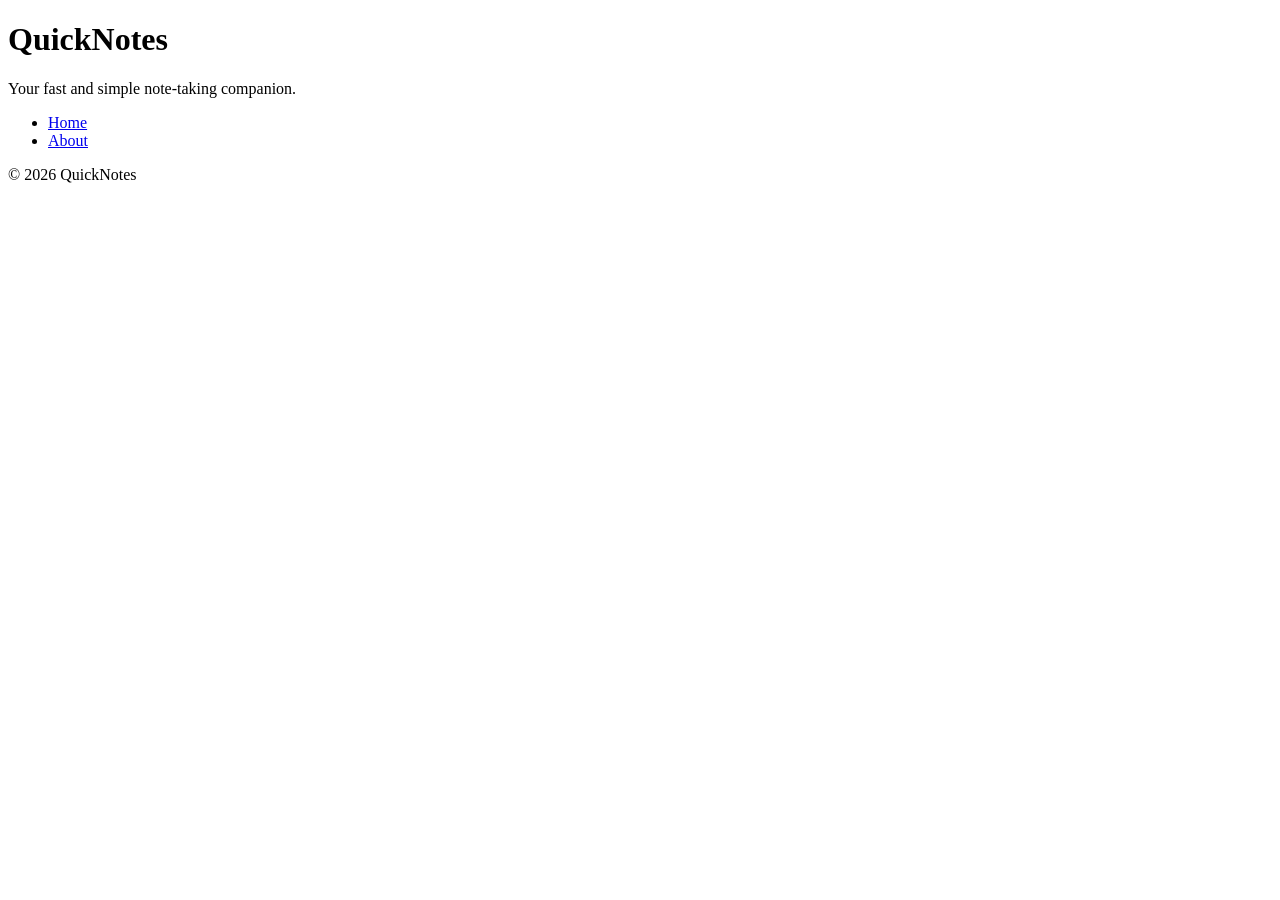
<file: day 1/index.html>
<!DOCTYPE html>
<html lang="en">
<head>
    <meta charset="UTF-8">
    <meta name="viewport" content="width=device-width, initial-scale=1.0">
    <title>QuickNotes - Home</title>
</head>
<body>
    <header>
        <h1>QuickNotes</h1>
        <p>Your fast and simple note-taking companion.</p>
        <nav>
            <ul>
                <li><a href="index.html">Home</a></li>
                <li><a href="about.html">About</a></li>
            </ul>
        </nav>
    </header>

    <main>

    </main>

    <footer>
        <p>&copy; 2026 QuickNotes</p>
    </footer>
</body>
</html>
</file>
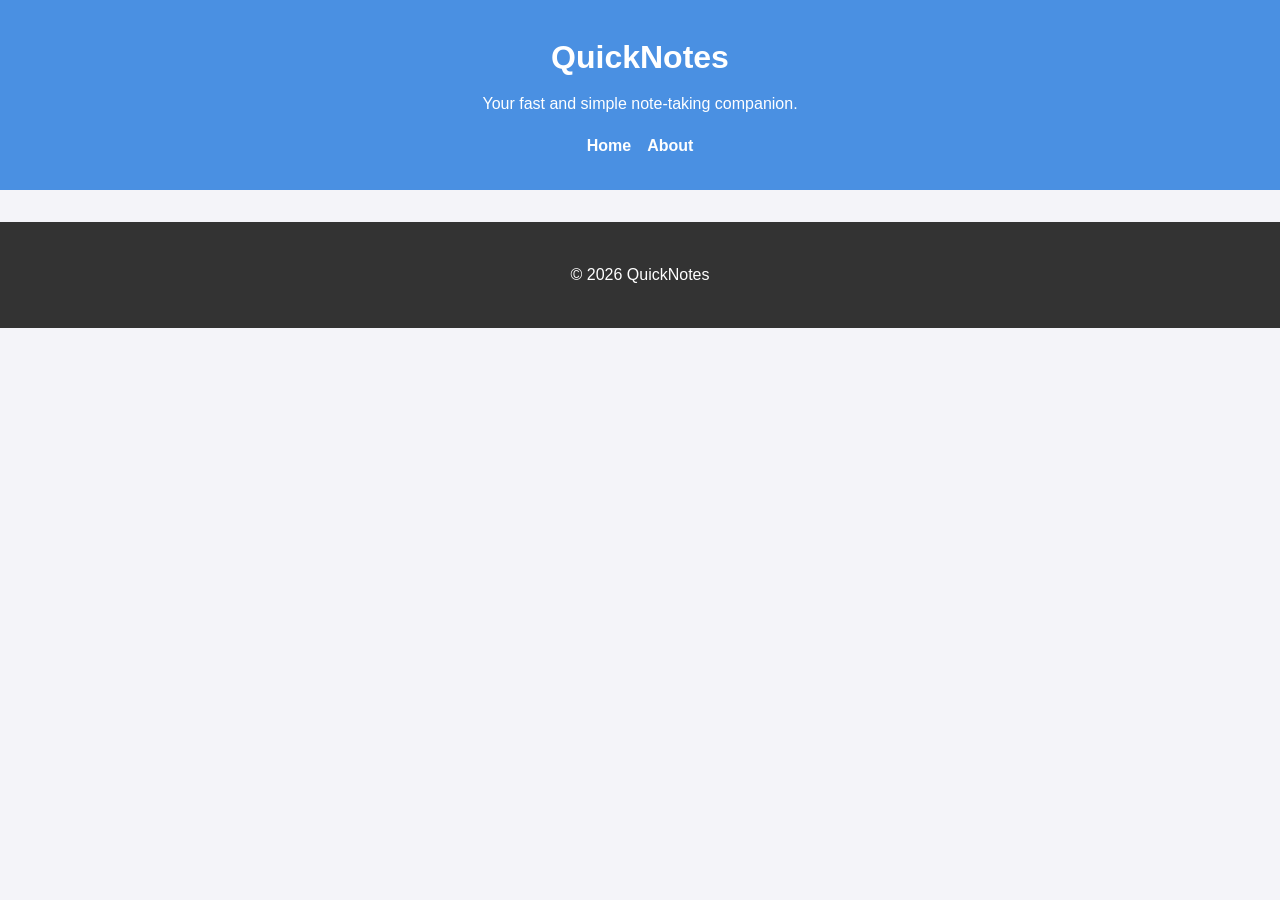
<file: day 2/index.html>
<!DOCTYPE html>
<html lang="en">
<head>
    <meta charset="UTF-8">
    <meta name="viewport" content="width=device-width, initial-scale=1.0">
    <title>QuickNotes - Home</title>
    <link rel="stylesheet" href="styles.css">
</head>
<body>
    <header>
        <h1>QuickNotes</h1>
        <p>Your fast and simple note-taking companion.</p>
        <nav>
            <ul>
                <li><a href="index.html">Home</a></li>
                <li><a href="about.html">About</a></li>
            </ul>
        </nav>
    </header>

    <main>
        <!-- Your existing lab content goes here -->
    </main>

    <footer>
        <p>&copy; 2026 QuickNotes</p>
    </footer>
</body>
</html>
</file>
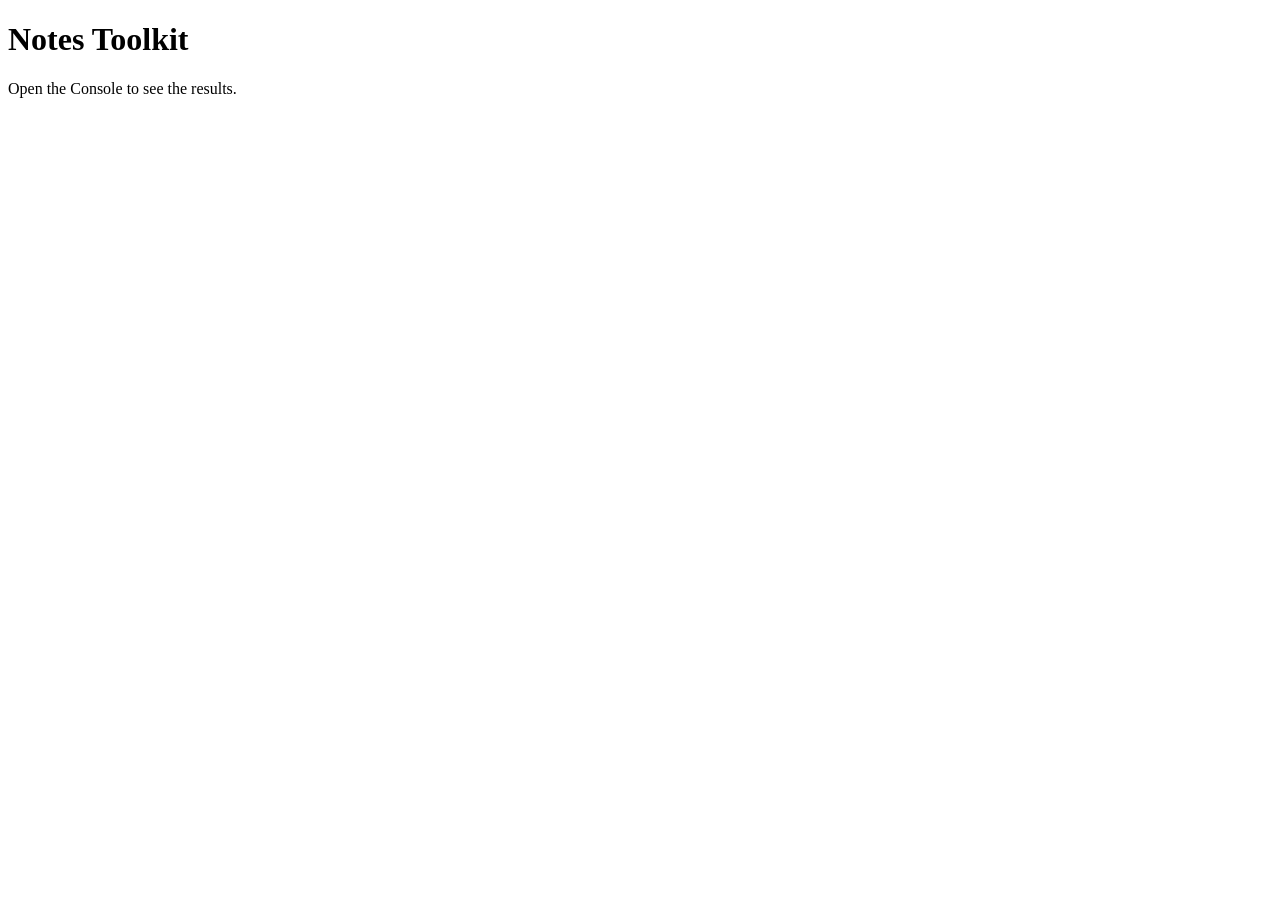
<file: day 3/index.html>
<!DOCTYPE html>
<html lang="en">
<head>
    <meta charset="UTF-8">
    <meta name="viewport" content="width=device-width, initial-scale=1.0">
    <title>Notes Toolkit</title>
    <script src="script.js" defer></script>
</head>
<body>
    <h1>Notes Toolkit</h1>
    <p>Open the Console to see the results.</p>
</body>
</html>
</file>
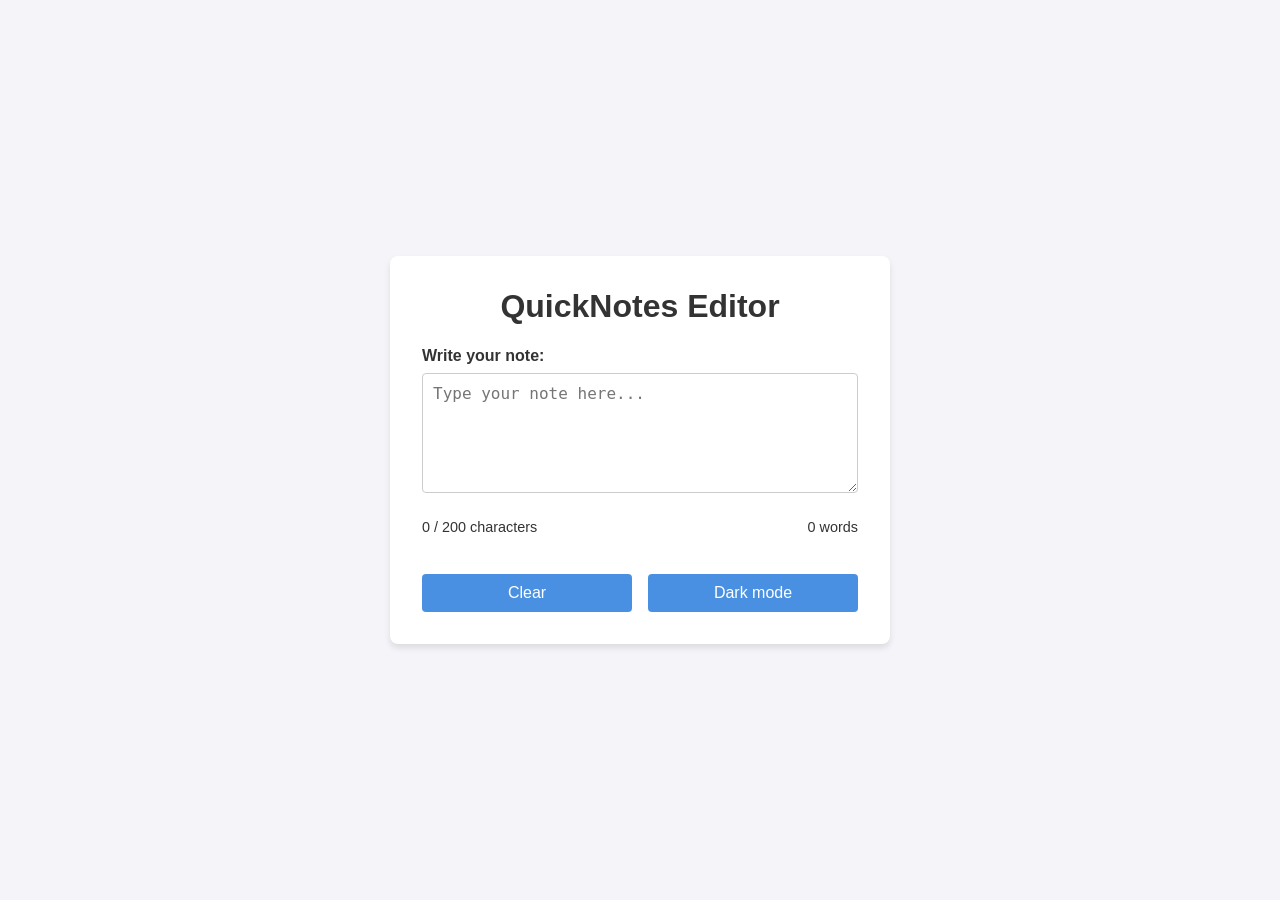
<file: day 4/index.html>
<!DOCTYPE html>
<html lang="en">
<head>
    <meta charset="UTF-8">
    <meta name="viewport" content="width=device-width, initial-scale=1.0">
    <title>QuickNotes - Day 4</title>
    <link rel="stylesheet" href="styles.css">
    <script src="script.js" defer></script>
</head>
<body>
    <main class="container">
        <h1>QuickNotes Editor</h1>
        
        <div class="editor-group">
            <label for="note-text">Write your note:</label>
            <textarea id="note-text" placeholder="Type your note here..."></textarea>
            
            <div class="counters">
                <p id="char-count">0 / 200 characters</p>
                <p id="word-count">0 words</p>
            </div>
        </div>

        <div class="button-group">
            <button id="clear-btn">Clear</button>
            <button id="theme-toggle">Dark mode</button>
        </div>
    </main>
</body>
</html>
</file>
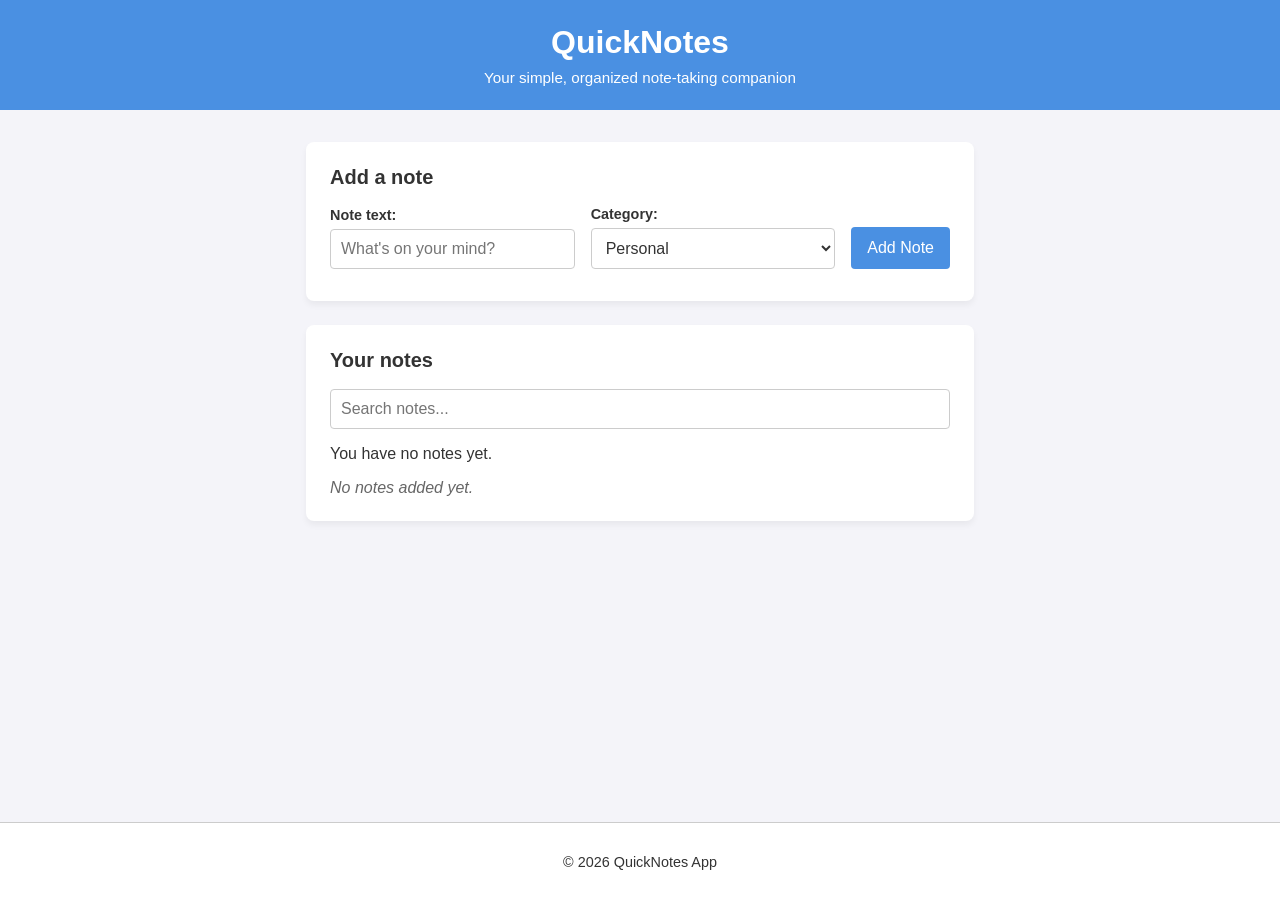
<file: quicknotes-app/index.html>
<!DOCTYPE html>
<html lang="en">
<head>
    <meta charset="UTF-8">
    <meta name="viewport" content="width=device-width, initial-scale=1.0">
    <title>QuickNotes App</title>
    <link rel="stylesheet" href="style.css">
    <script src="script.js" defer></script>
</head>
<body>
    <header>
        <h1>QuickNotes</h1>
        <p>Your simple, organized note-taking companion</p>
    </header>

    <main class="container">
        <section class="card">
            <h2>Add a note</h2>
            <form id="note-form">
                <div class="form-group">
                    <label for="note-input">Note text:</label>
                    <input type="text" id="note-input" placeholder="What's on your mind?">
                </div>

                <div class="form-group">
                    <label for="note-category">Category:</label>
                    <select id="note-category">
                        <option value="personal">Personal</option>
                        <option value="work">Work</option>
                        <option value="study">Study</option>
                    </select>
                </div>

                <button type="submit">Add Note</button>
            </form>
            <p id="error-message" class="error-text"></p>
        </section>

        <section class="card">
            <h2>Your notes</h2>
            <div class="form-group">
                <input type="text" id="search-input" placeholder="Search notes...">
            </div>
            <p id="note-count">You have no notes yet.</p>
            <ul id="notes-list"></ul>
        </section>
    </main>

    <footer>
        <p>&copy; 2026 QuickNotes App</p>
    </footer>
</body>
</html>
</file>
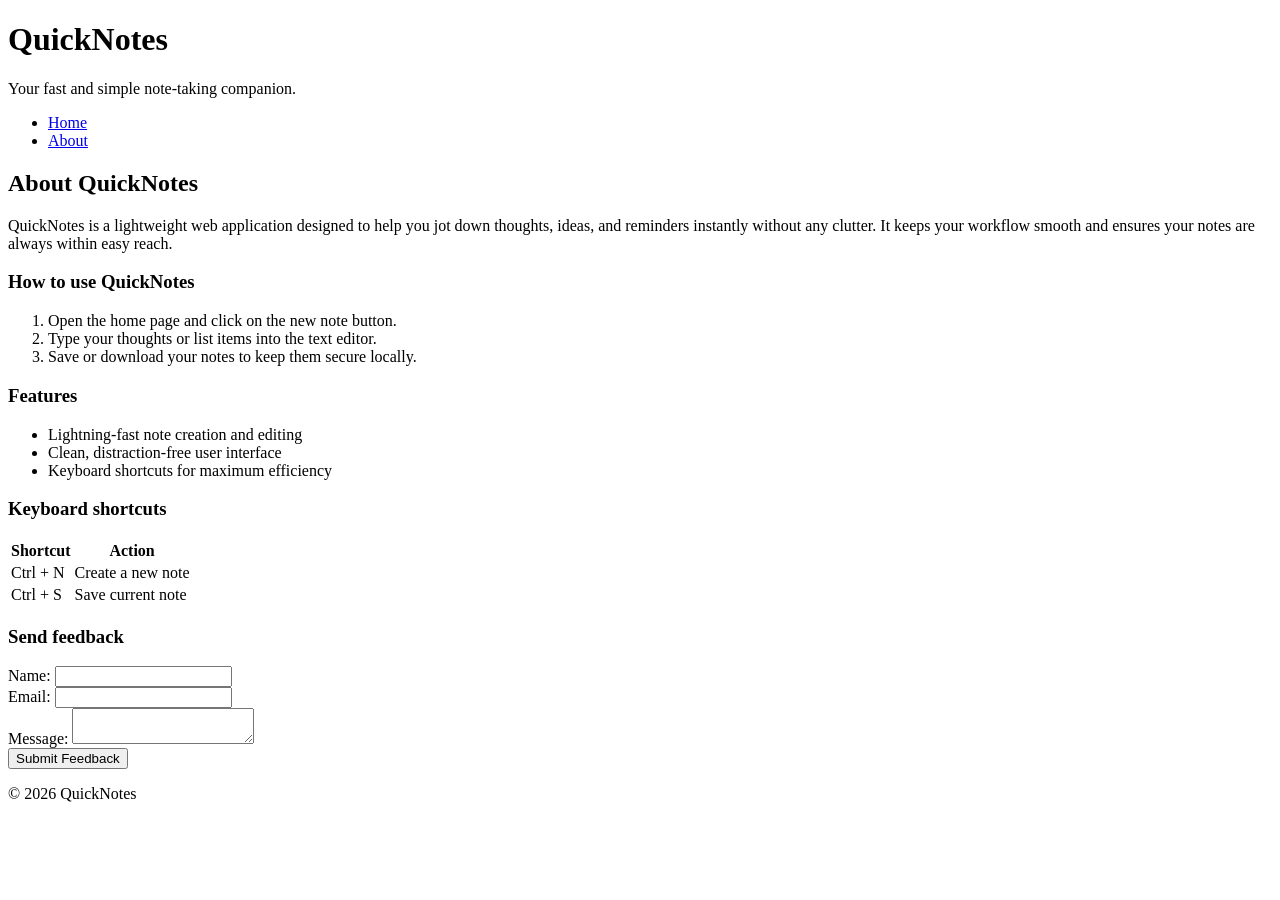
<file: day 1/about.html>
<!DOCTYPE html>
<html lang="en">
<head>
    <meta charset="UTF-8">
    <meta name="viewport" content="width=device-width, initial-scale=1.0">
    <title>About QuickNotes</title>
</head>
<body>
    <header>
        <h1>QuickNotes</h1>
        <p>Your fast and simple note-taking companion.</p>
        <nav>
            <ul>
                <li><a href="index.html">Home</a></li>
                <li><a href="about.html">About</a></li>
            </ul>
        </nav>
    </header>

    <main>
        <h2>About QuickNotes</h2>
        <p>QuickNotes is a lightweight web application designed to help you jot down thoughts, ideas, and reminders instantly without any clutter. It keeps your workflow smooth and ensures your notes are always within easy reach.</p>

        <section>
            <h3>How to use QuickNotes</h3>
            <ol>
                <li>Open the home page and click on the new note button.</li>
                <li>Type your thoughts or list items into the text editor.</li>
                <li>Save or download your notes to keep them secure locally.</li>
            </ol>
        </section>

        <section>
            <h3>Features</h3>
            <ul>
                <li>Lightning-fast note creation and editing</li>
                <li>Clean, distraction-free user interface</li>
                <li>Keyboard shortcuts for maximum efficiency</li>
            </ul>
        </section>

        <section>
            <h3>Keyboard shortcuts</h3>
            <table>
                <thead>
                    <tr>
                        <th>Shortcut</th>
                        <th>Action</th>
                    </tr>
                </thead>
                <tbody>
                    <tr>
                        <td>Ctrl + N</td>
                        <td>Create a new note</td>
                    </tr>
                    <tr>
                        <td>Ctrl + S</td>
                        <td>Save current note</td>
                    </tr>
                </tbody>
            </table>
        </section>

        <section>
            <h3>Send feedback</h3>
            <form action="#" method="POST">
                <div>
                    <label for="name">Name:</label>
                    <input type="text" id="name" name="name" required>
                </div>
                <div>
                    <label for="email">Email:</label>
                    <input type="email" id="email" name="email" required>
                </div>
                <div>
                    <label for="message">Message:</label>
                    <textarea id="message" name="message" required></textarea>
                </div>
                <div>
                    <button type="submit">Submit Feedback</button>
                </div>
            </form>
        </section>
    </main>

    <footer>
        <p>&copy; 2026 QuickNotes</p>
    </footer>
</body>
</html>
</file>
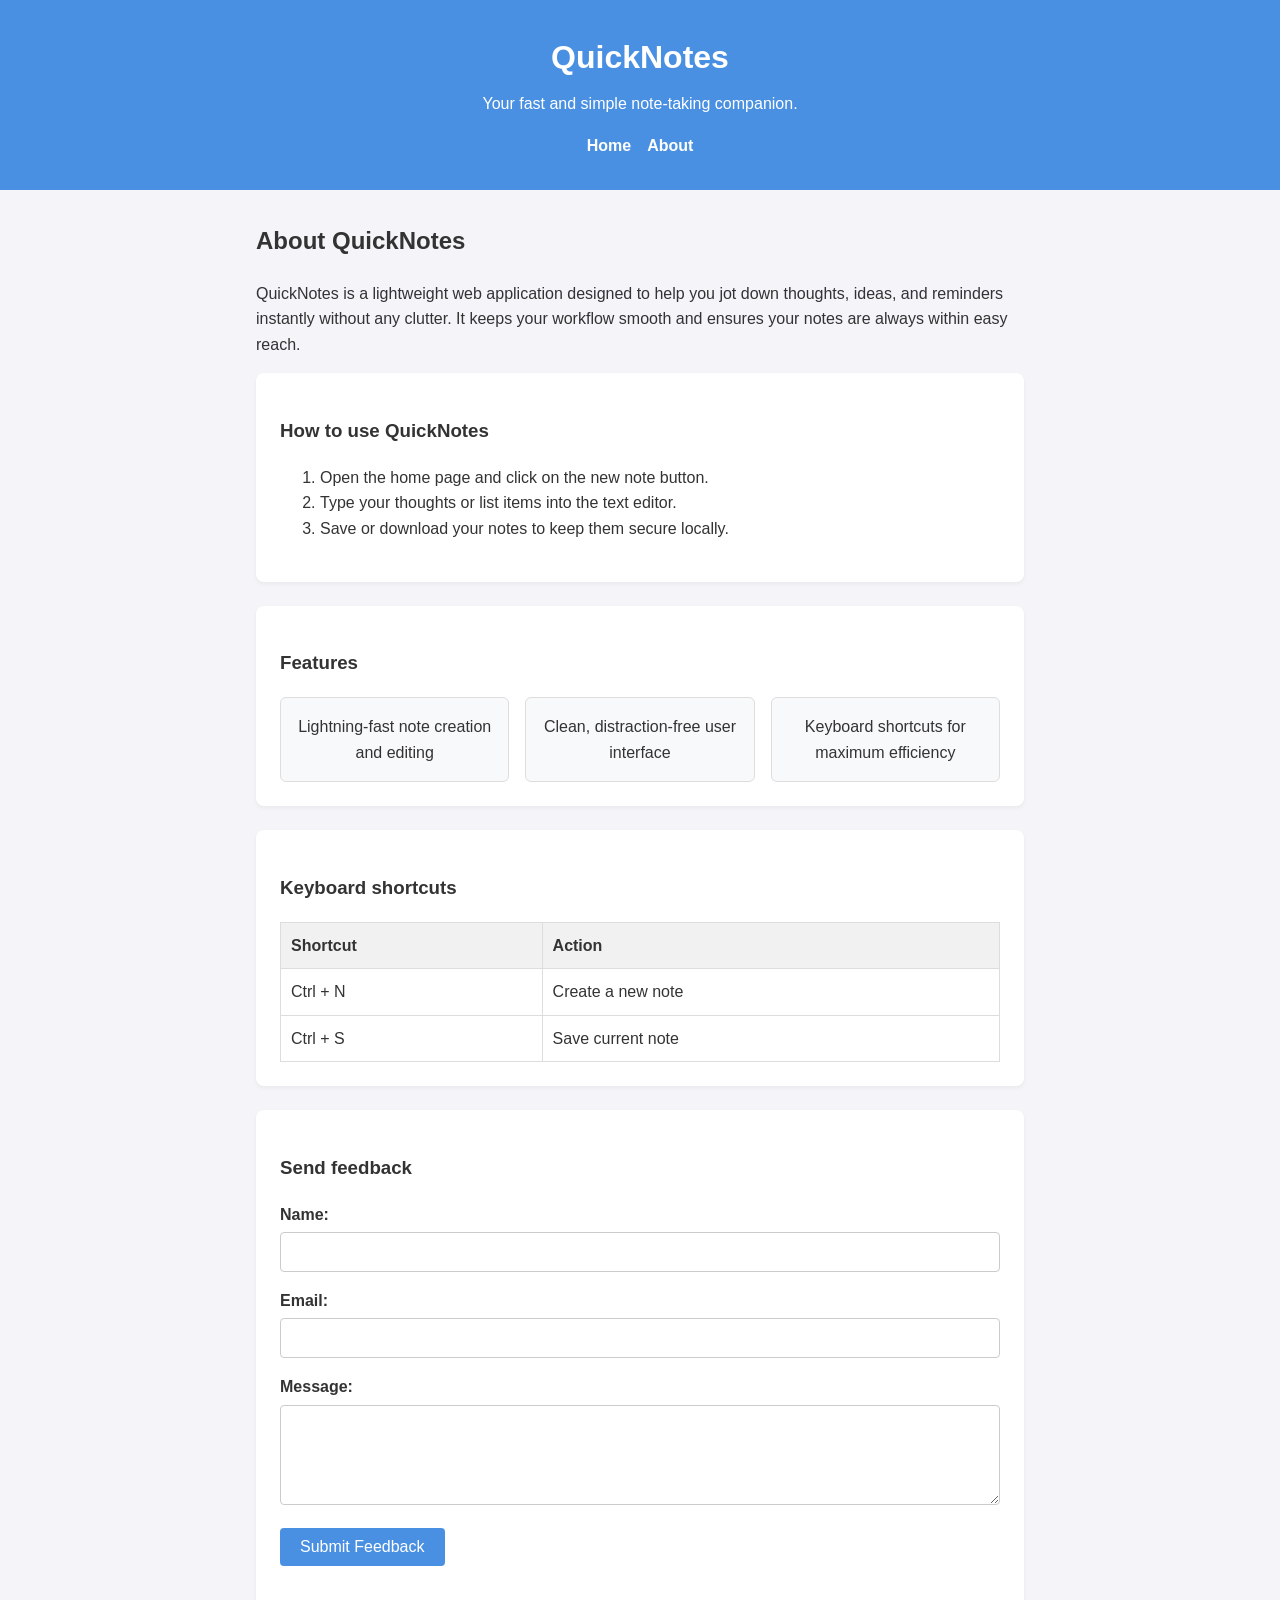
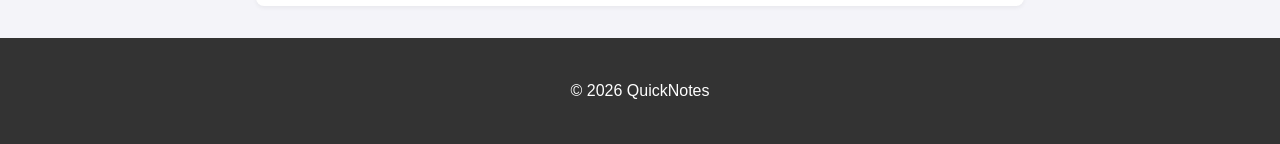
<file: day 2/about.html>
<!DOCTYPE html>
<html lang="en">
<head>
    <meta charset="UTF-8">
    <meta name="viewport" content="width=device-width, initial-scale=1.0">
    <title>About QuickNotes</title>
    <link rel="stylesheet" href="styles.css">
</head>
<body>
    <header>
        <h1>QuickNotes</h1>
        <p>Your fast and simple note-taking companion.</p>
        <nav>
            <ul>
                <li><a href="index.html">Home</a></li>
                <li><a href="about.html">About</a></li>
            </ul>
        </nav>
    </header>

    <main>
        <h2>About QuickNotes</h2>
        <p>QuickNotes is a lightweight web application designed to help you jot down thoughts, ideas, and reminders instantly without any clutter. It keeps your workflow smooth and ensures your notes are always within easy reach.</p>

        <section>
            <h3>How to use QuickNotes</h3>
            <ol>
                <li>Open the home page and click on the new note button.</li>
                <li>Type your thoughts or list items into the text editor.</li>
                <li>Save or download your notes to keep them secure locally.</li>
            </ol>
        </section>

        <section>
            <h3>Features</h3>
            <ul class="features">
                <li>Lightning-fast note creation and editing</li>
                <li>Clean, distraction-free user interface</li>
                <li>Keyboard shortcuts for maximum efficiency</li>
            </ul>
        </section>

        <section>
            <h3>Keyboard shortcuts</h3>
            <table>
                <thead>
                    <tr>
                        <th>Shortcut</th>
                        <th>Action</th>
                    </tr>
                </thead>
                <tbody>
                    <tr>
                        <td>Ctrl + N</td>
                        <td>Create a new note</td>
                    </tr>
                    <tr>
                        <td>Ctrl + S</td>
                        <td>Save current note</td>
                    </tr>
                </tbody>
            </table>
        </section>

        <section>
            <h3>Send feedback</h3>
            <form action="#" method="POST">
                <div>
                    <label for="name">Name:</label>
                    <input type="text" id="name" name="name" required>
                </div>
                <div>
                    <label for="email">Email:</label>
                    <input type="email" id="email" name="email" required>
                </div>
                <div>
                    <label for="message">Message:</label>
                    <textarea id="message" name="message" required></textarea>
                </div>
                <div>
                    <button type="submit">Submit Feedback</button>
                </div>
            </form>
        </section>
    </main>

    <footer>
        <p>&copy; 2026 QuickNotes</p>
    </footer>
</body>
</html>
</file>
<file: day 2/styles.css>
*, *::before, *::after {
    box-sizing: border-box;
}

body {
    font-family: Arial, sans-serif;
    margin: 0;
    padding: 0;
    background-color: #f4f4f9;
    color: #333;
    line-height: 1.6;
}

header {
    background-color: #4a90e2;
    color: white;
    text-align: center;
    padding: 2rem 1rem;
}

header h1 {
    margin: 0 0 0.5rem 0;
}

header p {
    margin: 0 0 1rem 0;
}

nav ul {
    list-style: none;
    padding: 0;
    margin: 0;
    display: flex;
    justify-content: center;
    gap: 16px;
}

nav a {
    color: white;
    text-decoration: none;
    font-weight: bold;
    transition: color 0.3s ease;
}

nav a:hover {
    color: #d1e7ff;
    text-decoration: underline;
}

main {
    max-width: 800px;
    margin: 2rem auto;
    padding: 0 1rem;
}

main section {
    background: white;
    padding: 1.5rem;
    margin-bottom: 1.5rem;
    border-radius: 8px;
    box-shadow: 0 2px 4px rgba(0, 0, 0, 0.05);
}

ul.features {
    list-style: none;
    padding: 0;
    margin: 0;
    display: grid;
    grid-template-columns: repeat(auto-fit, minmax(180px, 1fr));
    gap: 1rem;
}

ul.features li {
    background: #f8f9fa;
    padding: 1rem;
    border: 1px solid #ddd;
    border-radius: 6px;
    text-align: center;
}

table {
    width: 100%;
    border-collapse: collapse;
    margin-top: 1rem;
}

th, td {
    border: 1px solid #ddd;
    padding: 10px;
    text-align: left;
}

th {
    background-color: #f1f1f1;
}

form div {
    margin-bottom: 1rem;
}

label {
    display: block;
    margin-bottom: 0.3rem;
    font-weight: bold;
}

input[type="text"],
input[type="email"],
textarea {
    width: 100%;
    padding: 10px;
    border: 1px solid #ccc;
    border-radius: 4px;
    font-size: 1rem;
}

textarea {
    resize: vertical;
    height: 100px;
}

button {
    background-color: #4a90e2;
    color: white;
    border: none;
    padding: 10px 20px;
    font-size: 1rem;
    border-radius: 4px;
    cursor: pointer;
    transition: background-color 0.3s ease, transform 0.2s ease;
}

button:hover {
    background-color: #357abd;
    transform: translateY(-1px);
}

footer {
    text-align: center;
    padding: 1.5rem;
    background-color: #333;
    color: white;
    margin-top: 2rem;
}

@media (max-width: 600px) {
    header {
        padding: 1rem 0.5rem;
    }

    header h1 {
        font-size: 1.5rem;
    }

    main {
        padding: 0 0.5rem;
    }
}
</file>
<file: day 4/styles.css>
:root {
    --bg-color: #f4f4f9;
    --card-bg: #ffffff;
    --text-color: #333333;
    --border-color: #cccccc;
    --primary-btn: #4a90e2;
    --primary-hover: #357abd;
}

body.dark {
    --bg-color: #1a1a1a;
    --card-bg: #2d2d2d;
    --text-color: #f4f4f9;
    --border-color: #444444;
    --primary-btn: #bb86fc;
    --primary-hover: #9a67ea;
}

*, *::before, *::after {
    box-sizing: border-box;
}

body {
    font-family: Arial, sans-serif;
    background-color: var(--bg-color);
    color: var(--text-color);
    margin: 0;
    padding: 2rem;
    display: flex;
    justify-content: center;
    align-items: center;
    min-height: 100vh;
    transition: background-color 0.3s ease, color 0.3s ease;
}

.container {
    background-color: var(--card-bg);
    padding: 2rem;
    border-radius: 8px;
    box-shadow: 0 4px 6px rgba(0, 0, 0, 0.1);
    width: 100%;
    max-width: 500px;
}

h1 {
    margin-top: 0;
    text-align: center;
}

.editor-group {
    margin-bottom: 1.5rem;
}

label {
    display: block;
    margin-bottom: 0.5rem;
    font-weight: bold;
}

textarea {
    width: 100%;
    height: 120px;
    padding: 10px;
    border: 1px solid var(--border-color);
    border-radius: 4px;
    background-color: var(--card-bg);
    color: var(--text-color);
    font-size: 1rem;
    resize: vertical;
}

.counters {
    display: flex;
    justify-content: space-between;
    margin-top: 0.5rem;
    font-size: 0.9rem;
}

.button-group {
    display: flex;
    gap: 1rem;
}

button {
    flex: 1;
    padding: 10px;
    border: none;
    border-radius: 4px;
    background-color: var(--primary-btn);
    color: #ffffff;
    font-size: 1rem;
    cursor: pointer;
    transition: background-color 0.3s ease;
}

button:hover {
    background-color: var(--primary-hover);
}

.warning {
    color: orange;
}

.over {
    color: red;
    font-weight: bold;
}
</file>
<file: quicknotes-app/style.css>
:root {
    --bg-color: #f4f4f9;
    --card-bg: #ffffff;
    --text-color: #333333;
    --border-color: #cccccc;
    --primary-btn: #4a90e2;
    --primary-hover: #357abd;
    --danger-btn: #e74c3c;
    --danger-hover: #c0392b;
    
    /* Category Colors */
    --cat-personal: #008080; /* Teal */
    --cat-work: #8b0000;     /* Dark Red */
    --cat-study: #0000ff;    /* Blue */
}

*, *::before, *::after {
    box-sizing: border-box;
}

body {
    font-family: Arial, sans-serif;
    background-color: var(--bg-color);
    color: var(--text-color);
    margin: 0;
    display: flex;
    flex-direction: column;
    min-height: 100vh;
}

header {
    background-color: var(--primary-btn);
    color: #ffffff;
    text-align: center;
    padding: 1.5rem;
}

header h1 {
    margin: 0 0 0.5rem 0;
}

header p {
    margin: 0;
    font-size: 0.95rem;
}

.container {
    width: 100%;
    max-width: 700px;
    margin: 2rem auto;
    padding: 0 1rem;
    flex: 1;
}

.card {
    background-color: var(--card-bg);
    padding: 1.5rem;
    border-radius: 8px;
    box-shadow: 0 4px 6px rgba(0, 0, 0, 0.05);
    margin-bottom: 1.5rem;
}

h2 {
    margin-top: 0;
    font-size: 1.25rem;
}

.form-group {
    margin-bottom: 1rem;
}

label {
    display: block;
    margin-bottom: 0.4rem;
    font-weight: bold;
    font-size: 0.9rem;
}

input[type="text"], select {
    width: 100%;
    padding: 10px;
    border: 1px solid var(--border-color);
    border-radius: 4px;
    font-size: 1rem;
    background-color: var(--card-bg);
    color: var(--text-color);
}

#note-form {
    display: flex;
    gap: 1rem;
    align-items: flex-end;
}

#note-form .form-group {
    flex: 1;
    margin-bottom: 0;
}

button {
    padding: 10px 16px;
    border: none;
    border-radius: 4px;
    background-color: var(--primary-btn);
    color: #ffffff;
    font-size: 1rem;
    cursor: pointer;
    transition: background-color 0.2s ease;
    height: 42px;
}

button:hover {
    background-color: var(--primary-hover);
}

.error-text {
    color: red;
    font-size: 0.9rem;
    margin-top: 0.5rem;
    margin-bottom: 0;
}

#notes-list {
    list-style: none;
    padding: 0;
    margin: 1rem 0 0 0;
}

.note-card {
    background-color: var(--card-bg);
    border: 1px solid var(--border-color);
    border-left-width: 6px;
    border-radius: 4px;
    padding: 1rem;
    margin-bottom: 0.75rem;
    display: flex;
    justify-content: space-between;
    align-items: flex-start;
    gap: 1rem;
}

.note-content {
    flex: 1;
}

.note-text-body {
    margin: 0 0 0.5rem 0;
    word-break: break-word;
}

.note-meta {
    font-size: 0.8rem;
    color: #666;
    display: flex;
    gap: 1rem;
}

.category-tag {
    text-transform: capitalize;
    font-weight: bold;
}

.category-personal {
    border-left-color: var(--cat-personal);
}

.category-work {
    border-left-color: var(--cat-work);
}

.category-study {
    border-left-color: var(--cat-study);
}

.delete-btn {
    background-color: var(--danger-btn);
    height: auto;
    padding: 6px 12px;
    font-size: 0.85rem;
}

.delete-btn:hover {
    background-color: var(--danger-hover);
}

footer {
    text-align: center;
    padding: 1rem;
    background-color: var(--card-bg);
    border-top: 1px solid var(--border-color);
    font-size: 0.9rem;
}

@media (max-width: 600px) {
    #note-form {
        flex-direction: column;
        align-items: stretch;
    }
    
    #note-form button {
        width: 100%;
    }
}
</file>
